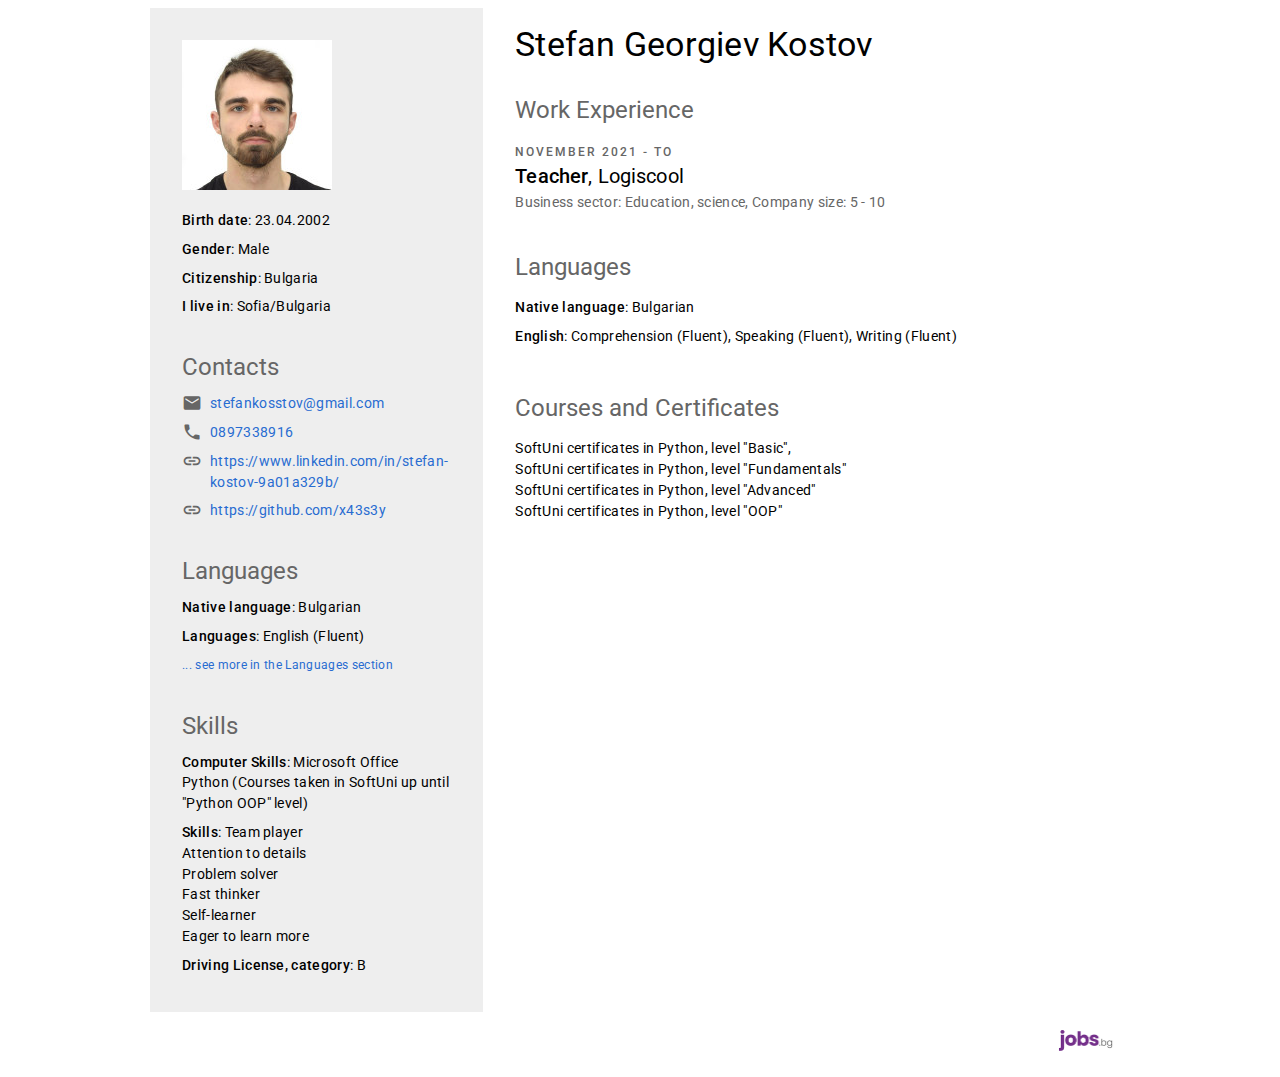
<file: CV/CV-English2.html>
<!DOCTYPE html PUBLIC "-//W3C//DTD XHTML 1.0 Transitional//EN" "http://www.w3.org/TR/xhtml1/DTD/xhtml1-transitional.dtd">
		<html xmlns="http://www.w3.org/1999/xhtml">
		<head>
		    <title>jobs.bg</title>
            <meta http-equiv="X-UA-Compatible" content="IE=edge">
            <meta name="viewport" content="width=device-width, initial-scale=1, minimal-ui, viewport-fit=cover, user-scalable=no">
            <meta name="format-detection" content="telephone=no" />
		    <meta name="description" content="Job offers from leading companies in Bulgaria">
		    <meta name="keywords" content="работа, rabota, jobs, job, обяви, кариера, кариери, karieri, kariera, HR, CV, автобиография">
		    <meta http-equiv="Content-Type" content="text/html; charset=UTF-8">

            <style type="text/css">
                @import url("https://fonts.googleapis.com/css?family=Roboto:300,400,500&display=swap");@import url("https://fonts.googleapis.com/css?family=Material+Icons|Material+Icons+Outlined&display=swap");.cv-preview{-moz-osx-font-smoothing:grayscale;-webkit-font-smoothing:antialiased;font-family:Roboto,sans-serif;font-size:1rem;max-width:980px}.cv-preview *{margin:0;padding:0;border:0;box-sizing:border-box;font-family:Roboto,sans-serif;overflow-wrap:break-word;word-wrap:break-word;-ms-word-break:break-word;word-break:break-word;-ms-hyphens:auto;-moz-hyphens:auto;-webkit-hyphens:auto;hyphens:auto}.cv-preview a,a.cv-preview-iconned{cursor:pointer;color:#286cd1;font-size:inherit;text-decoration:none}.cv-preview .cv-ext-links{border-spacing:0}.cv-preview .cv-ext-links td{padding:0}.cv-preview .material-icons{font-family:'Material Icons';font-weight:normal;font-style:normal;font-size:24px;line-height:1;letter-spacing:normal;text-transform:none;display:inline-block;white-space:nowrap;word-wrap:normal;direction:ltr;-webkit-font-feature-settings:'liga';-webkit-font-smoothing:antialiased}.cv-preview .not-mobile-name{display:none}.cv-preview .main{padding-top:1.5em}.cv-preview .overline{font-size:.75rem;line-height:1.5rem;font-weight:500;letter-spacing:.1666666667em;text-transform:uppercase}.cv-preview .body2,.cv-preview .item,.cv-preview .body2 *{font-size:.875rem;line-height:1.3rem;letter-spacing:.02rem}.cv-preview h6{font-size:1.25rem;letter-spacing:.009375rem;font-weight:500;line-height:normal}.cv-preview h5{font-size:1.5rem;letter-spacing:0;font-weight:normal;line-height:normal}.cv-preview h4{font-size:2.125rem;letter-spacing:.015625rem;font-weight:normal;line-height:normal}.cv-preview .secondary-text,.cv-preview .color-gray-3{color:#666}.cv-preview label{font-weight:500}.cv-preview .p-32{padding:2rem}.cv-preview .pb-4{padding-bottom:.25rem}.cv-preview .pt-8{padding-top:.5rem}.cv-preview .pb-8{padding-bottom:.5rem}.cv-preview .mt-8{margin-top:.5rem}.cv-preview .pt-16{padding-top:1rem}.cv-preview .pb-16{padding-bottom:1rem}.cv-preview .pb-24{padding-bottom:1.5rem}.cv-preview .pt-32{padding-top:2rem}.cv-preview .contacts{background-color:#eee}.cv-preview .contacts .item{padding:4px 0}.cv-preview .small-text{font-size:.75rem}.cv-preview .contacts .iconned,.cv-preview-iconned{display:flex;align-items:flex-start}.cv-preview .contacts i,.cv-preview-iconned i{font-size:20px;color:#666;padding-right:8px}@media screen and (min-width:980px),print{.cv-preview{display:flex}.cv-preview .mobile-name{display:none}.cv-preview .not-mobile-name{display:block}.cv-preview .contacts{flex:34%;width:34%}.cv-preview .main{flex:66%;width:66%;padding-left:2em;padding-right:2em;padding-top:0}}            </style>

            <style type="text/css">
                html {
                    -moz-text-size-adjust: 100%;
                    -webkit-text-size-adjust: 100%;
                    text-size-adjust: 100%;
                }
                .page {
                    padding: 16px;
                }
                @media screen and (min-width: 980px) {
                    .page {
                        padding: 0px;
                        width: 980px;
                        margin: 0 auto;
                    }
                }
                @media print {
                    html, body {
                        width: 100%;
                        overflow-x: visible;
                    }
                }
            </style>
		</head>
		<body>
        <div class="page">
            
<div class="cv-preview">

    <h4 class="mobile-name pb-16">Stefan Georgiev Kostov</h4>

    <div class="contacts p-32">

                    <div class="pb-16">
                <img src="5x5.jpeg" border=0>
            </div>
        
                    <div class="item"><label>Birth date</label>: 23.04.2002</div>
        
                    <div class="item"><label>Gender</label>: Male</div>
        
                    <div class="item"><label>Citizenship</label>: Bulgaria</div>
        
                    <div class="item"><label>I live in</label>:
                                    Sofia/Bulgaria                            </div>
        
        
        <h5 class="pt-32 pb-8 color-gray-3">Contacts</h5>

        <a href="mailto:stefankosstov@gmail.com" class="item iconned"><i class="material-icons">email</i> stefankosstov@gmail.com</a>

                    <a href="tel:0897338916" class="item iconned"><i class="material-icons">phone</i> 0897338916</a>
        
        
                                    <a href="https://www.linkedin.com/in/stefan-kostov-9a01a329b/" target="_blank" class="item iconned">
                    <i class="material-icons">link</i>
                    https://www.linkedin.com/in/stefan-kostov-9a01a329b/                </a>
                            <a href="https://github.com/x43s3y" target="_blank" class="item iconned">
                    <i class="material-icons">link</i>
                    https://github.com/x43s3y                </a>
                    
                    <h5 class="pt-32 pb-8 color-gray-3">Languages</h5>

                            <div class="item">
                    <label>Native language</label>:
                    Bulgarian                </div>
            
            
                                    <div class="item">
                        <label>Languages</label>:
                        English (Fluent)                    </div>
                    <div class="item">
                        <a href="#languages-details" class="small-text">... see more in the Languages section</a>
                    </div>
                        
                    <h5 class="pt-32 pb-8 color-gray-3">Skills</h5>

            
                            <div class="item">
                    <label>Computer Skills</label>:
                    Microsoft Office<br />
Python (Courses taken in SoftUni up until &quot;Python OOP&quot; level)                </div>
                            
                            <div class="item">
                    <label>Skills</label>:
                    Team player<br />
Attention to details<br />
Problem solver<br />
Fast thinker<br />
Self-learner<br />
Eager to learn more                </div>
                            
                            <div class="item">
                    <label>Driving License, category</label>:
                    B                </div>
                    
    </div>

    <div class="main">

        <h4 class="not-mobile-name pt-16 pb-16">Stefan Georgiev Kostov</h4>

                    <h5 class="pt-16 pb-16 color-gray-3">Work Experience</h5>
                            <div class="pb-24">
                    <div class="secondary-text overline">November 2021 - To</div>
                    <h6 class="pb-4">Teacher<span style="font-weight: normal;">, Logiscool</span></h6>

                                            <div class="secondary-text body2">
                            Business sector: Education, science, Company size: 5 - 10                        </div>
                    
                                    </div>
                    
        

        
            <h5 id="languages-details" class="pt-16 pb-16 color-gray-3">Languages</h5>

            <div class="pb-24">
                                    <div class="body2 pb-8">
                        <label>Native language</label>:
                        Bulgarian                    </div>
                
                                    <div class="body2">
                                                    <div class="pb-8">
                                <label>English</label>: Comprehension (Fluent), Speaking (Fluent), Writing (Fluent)                            </div>
                                            </div>
                
                            </div>
        
        
        
                    <h5 class="pt-16 pb-16 color-gray-3">Courses and Certificates</h5>
            <div class="body2 pb-24">
                SoftUni certificates in Python, level &quot;Basic&quot;,<br />
SoftUni certificates in Python, level &quot;Fundamentals&quot;<br />
SoftUni certificates in Python, level &quot;Advanced&quot;<br />
SoftUni certificates in Python, level &quot;OOP&quot;            </div>
        
        
    </div>
</div>
            <div style="padding: 16px; text-align: right;">
                <img src="[data-uri]" height="25" alt="JOBS.BG" />
            </div>
        </div>
	</body>
	</html>
</file>
